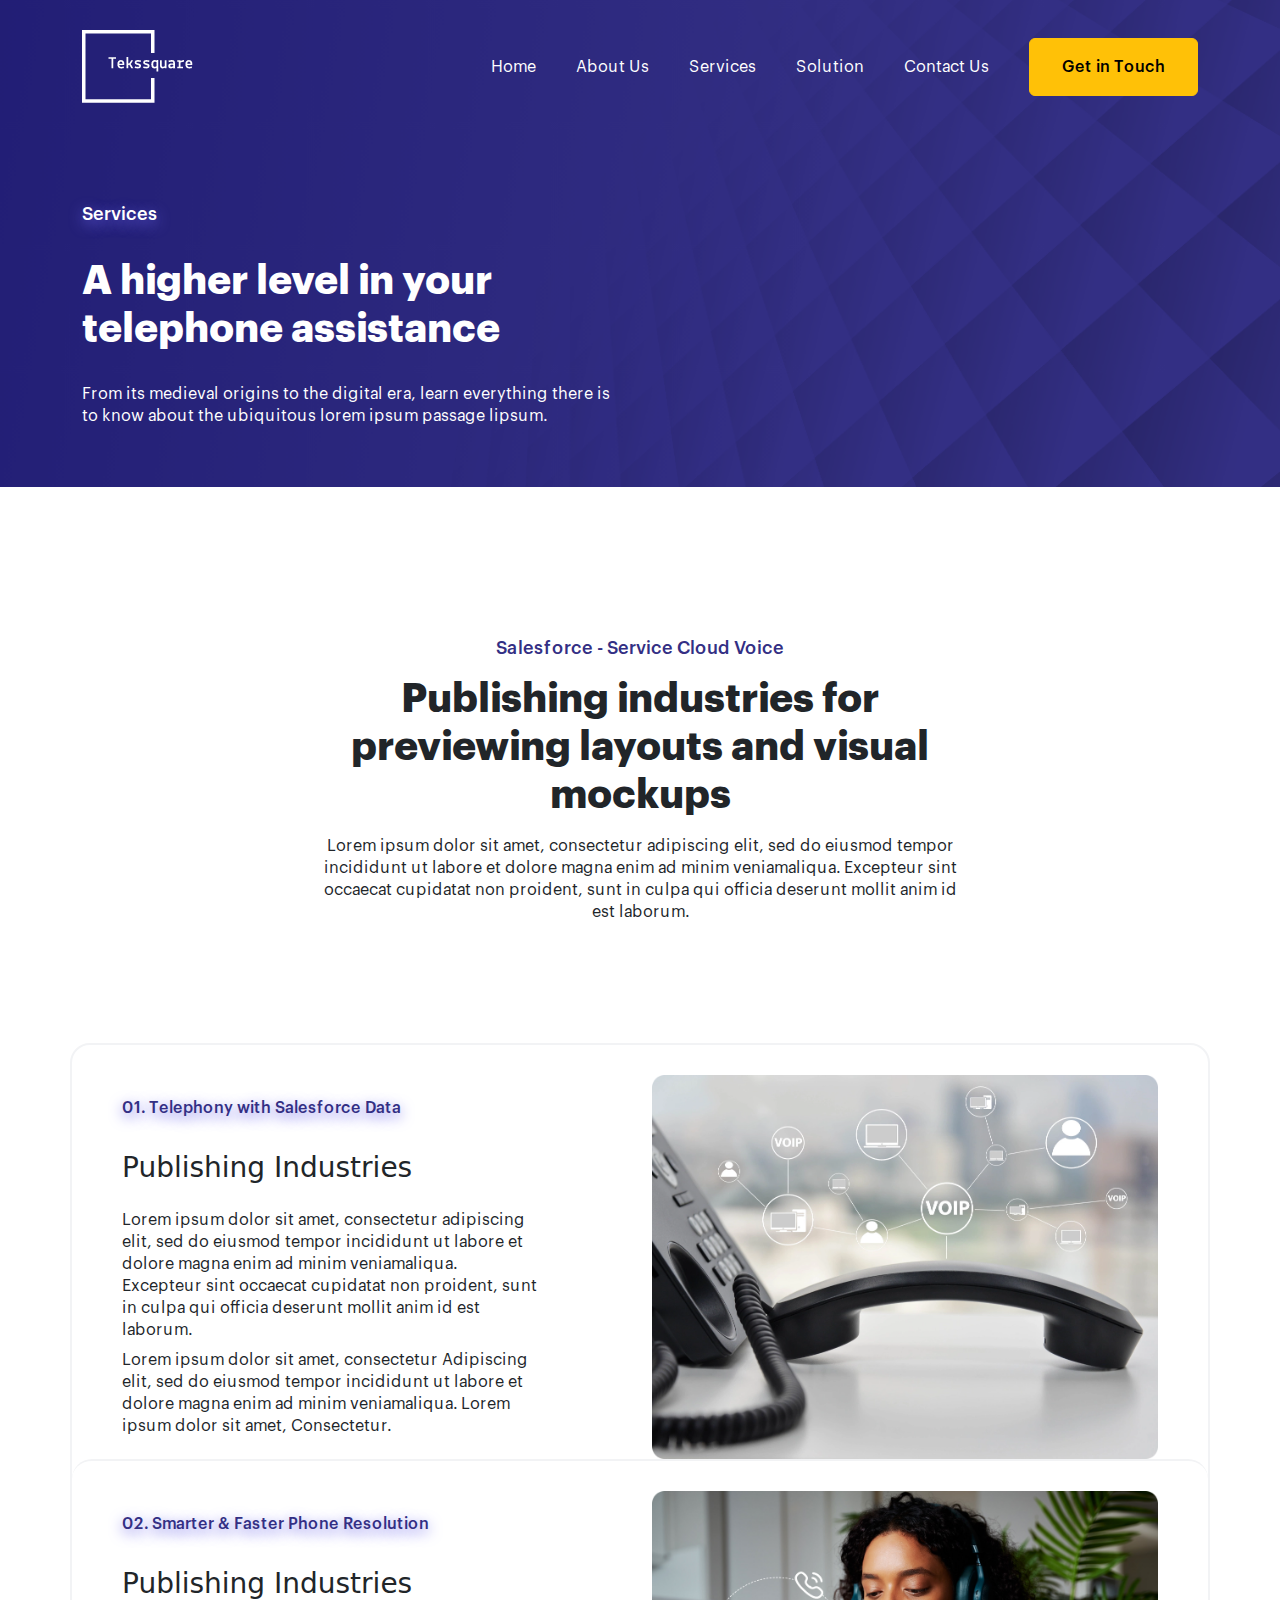
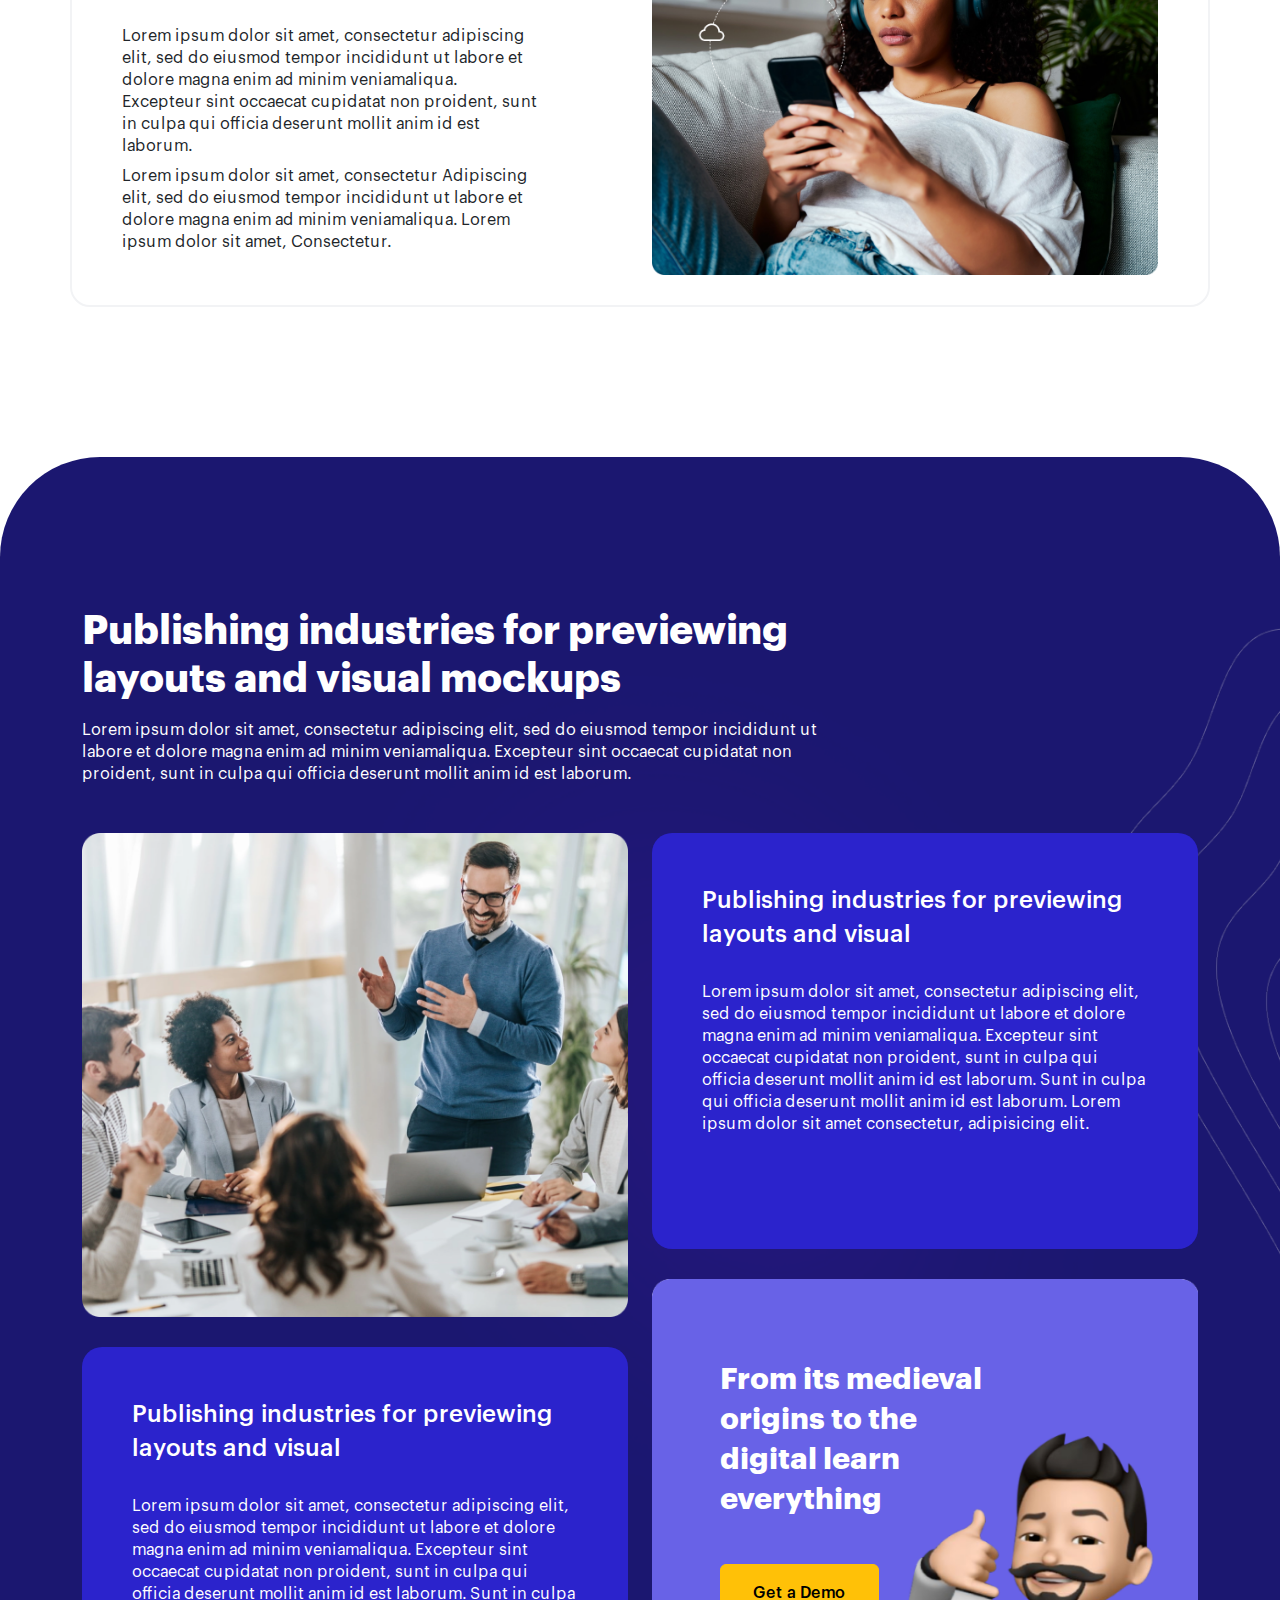
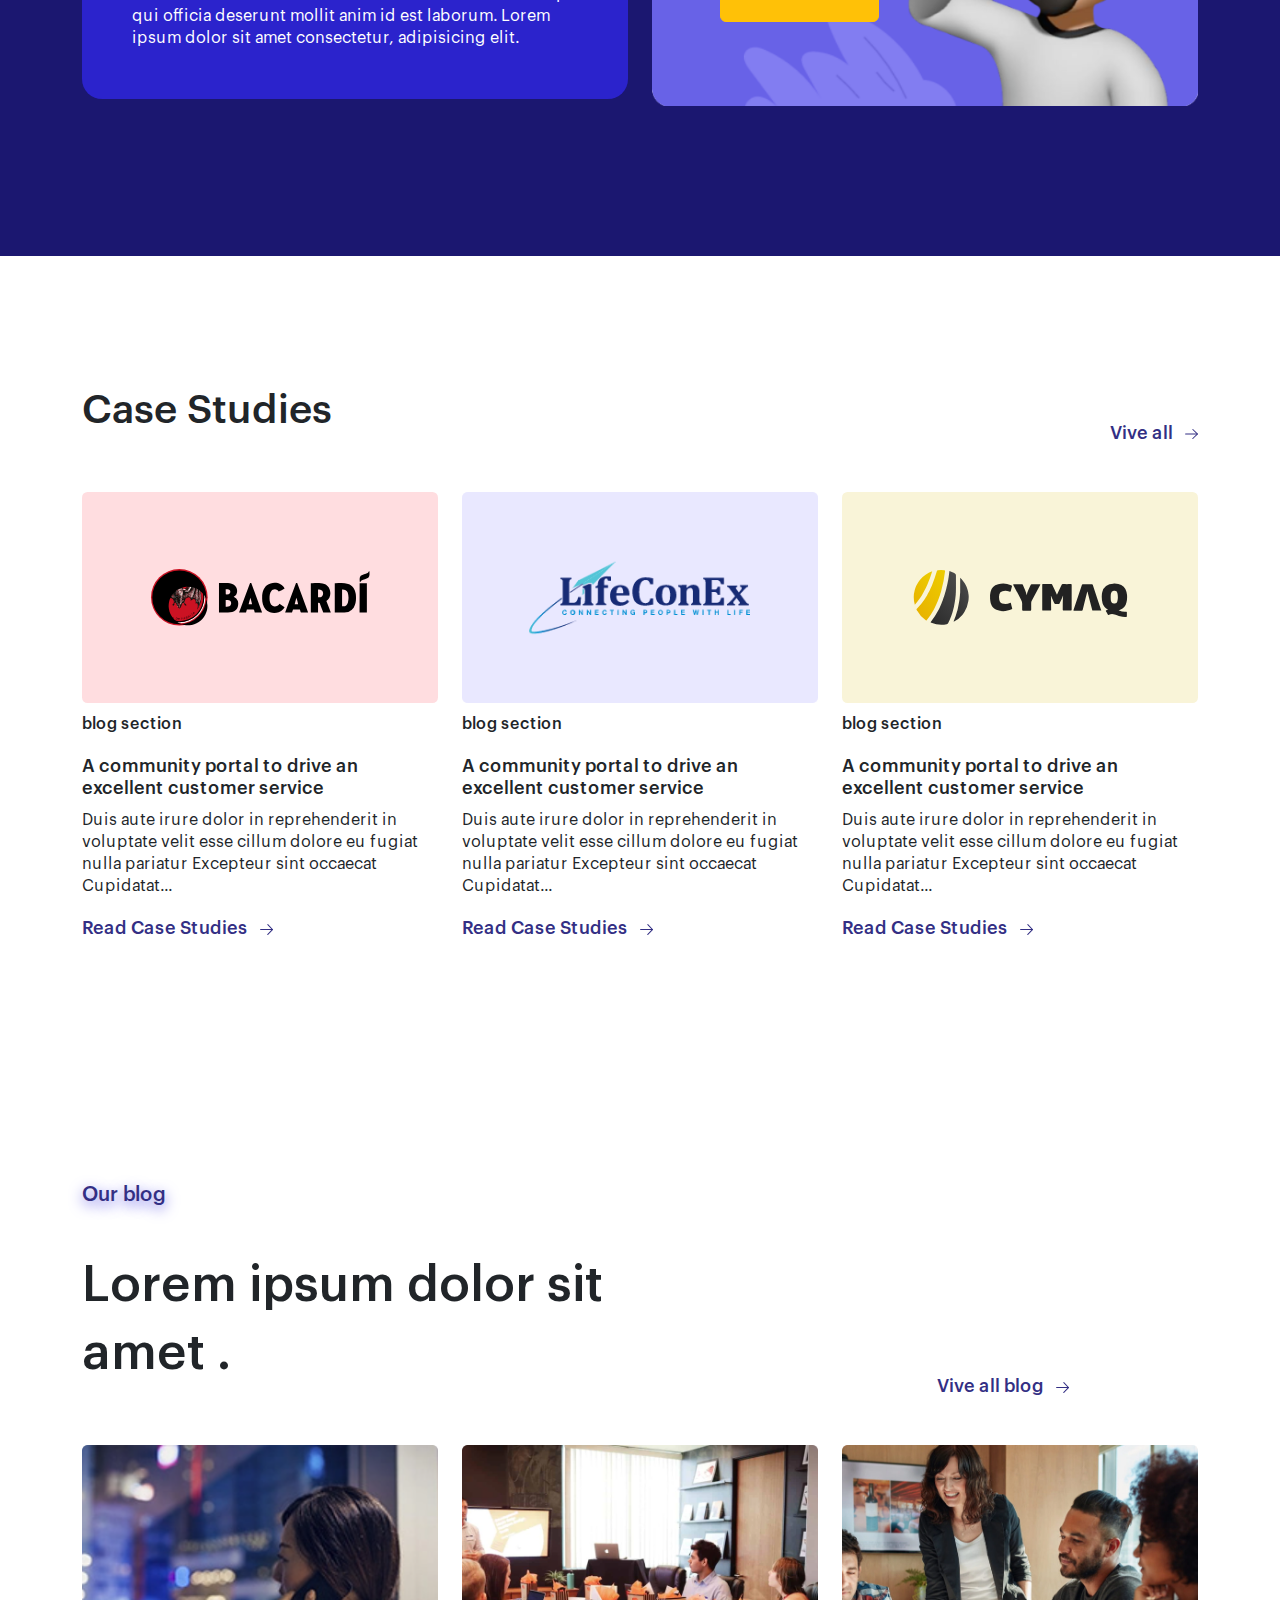
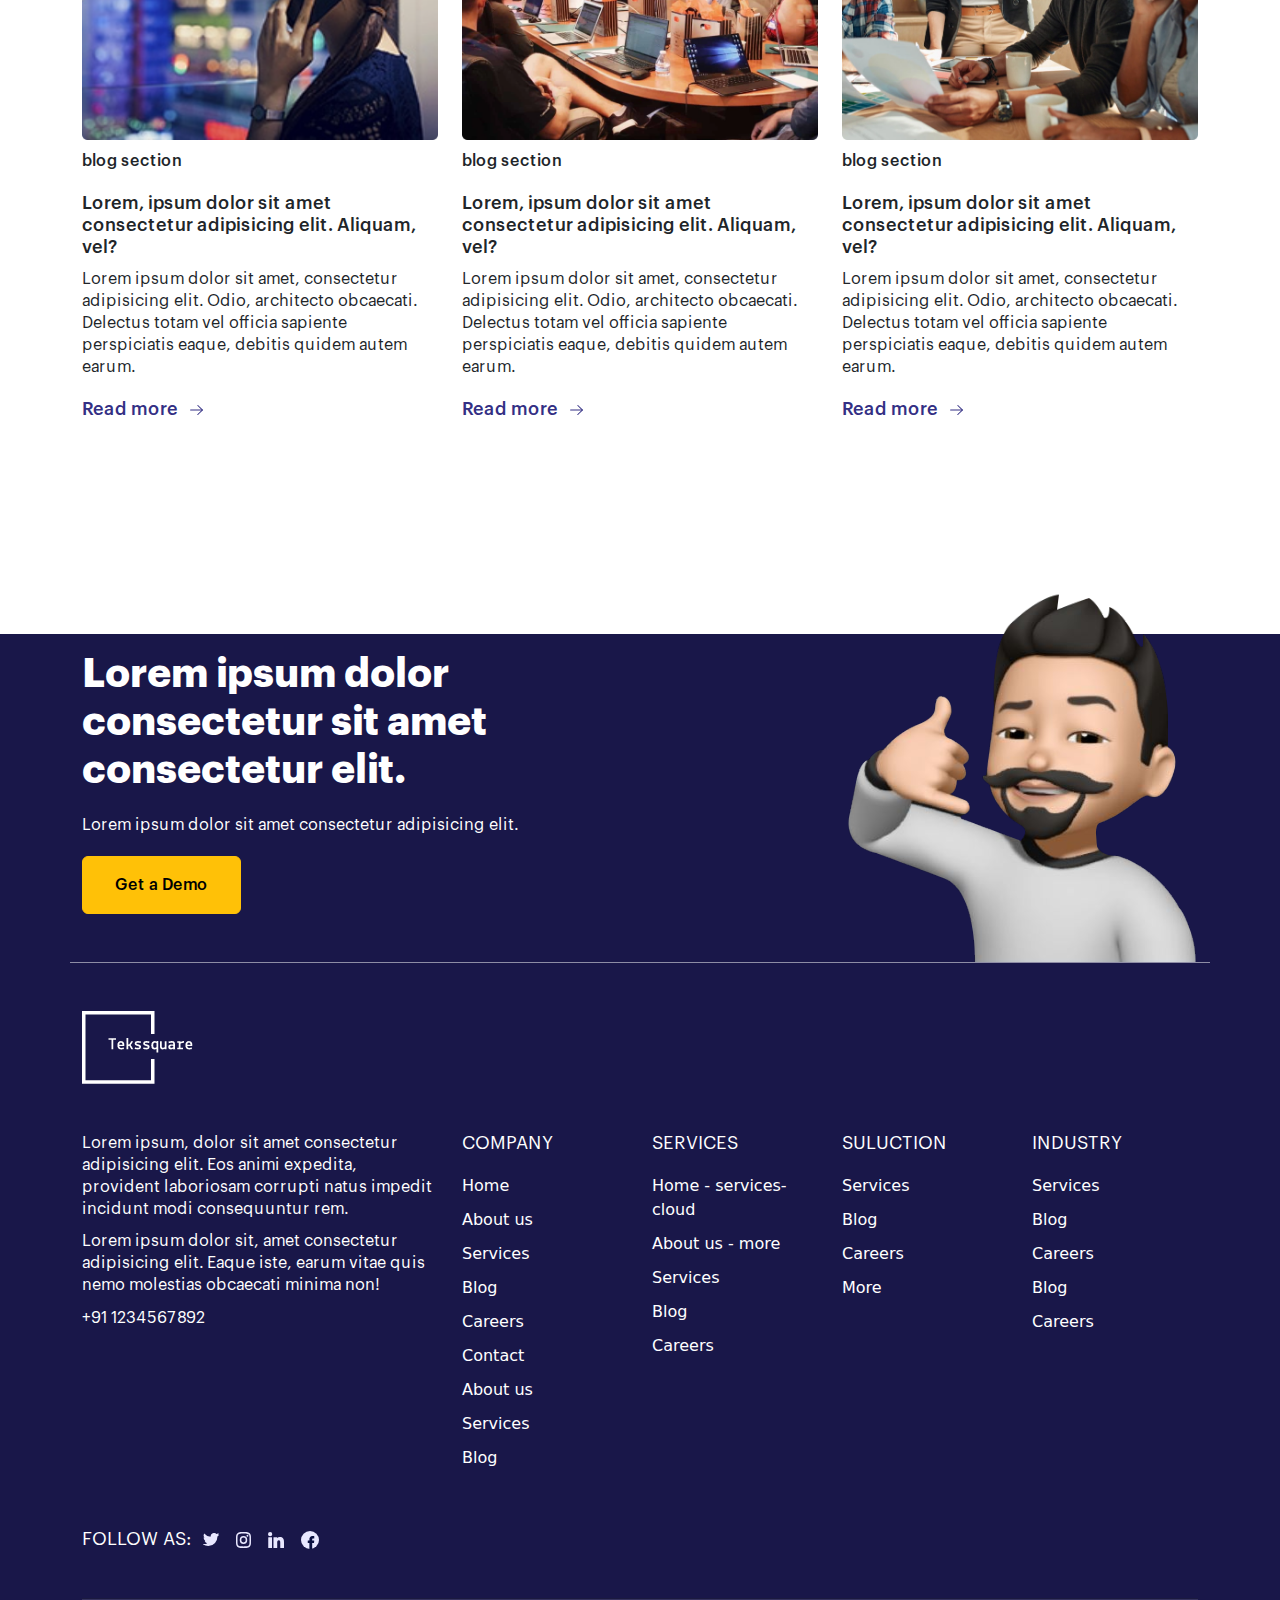
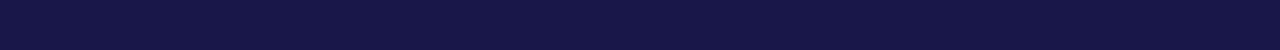
<file: services.html>
<!DOCTYPE html>
<html lang="en">

<head>
    <meta charset="UTF-8">
    <meta name="viewport" content="width=device-width, initial-scale=1.0">
    <title>Document</title>
    <link rel="stylesheet" href="./assets/css/bootstrap.css" />
    <link rel="stylesheet" href="./assets/css/slick.css" />
    <link rel="stylesheet" href="./assets/css/slick-theme.css" />
    <link rel="stylesheet" href="./assets/css/style.css" />
</head>

<body>
    <header class="about-header">
        <div class="container">
            <div class="main-header d-flex align-items-center justify-content-between">
                <a class="logo" href="#!"> <img src="./assets/images/logo.png" alt="logo-image" /></a>
                <ul class="menu-bar">
                    <li><a class="font-16" href="/index.html">Home</a></li>
                    <li><a class="font-16" href="/about.html">About Us</a></li>
                    <li><a class="font-16" href="/services.html">Services</a></li>
                    <li><a class="font-16" href="/solotion.html">Solution</a></li>
                    <li><a class="font-16" href="#!">Contact Us</a></li>
                    <li><button class="btn btn-warning" type="button">Get in Touch</button></li>
                    <img class="close-menu" src="./assets/images/close-menu.png" alt="close-menu">
                </ul>
                <div class="menu-img"><img src="./assets/images/menu.png" alt="menubar"></div>
            </div>
            <div class="row content">
                <div class="col-lg-6">
                    <h2 class="font-18 section-heading font-18">Services</h2>
                    <h3 class="font-40">A higher level in your telephone assistance</h3>
                    <p class="font-16">From its medieval origins to the digital era, learn everything there is to know
                        about the
                        ubiquitous lorem ipsum passage lipsum.</p>
                </div>
            </div>
        </div>
    </header>
    <section class="service-section">
        <div class="container">
            <div class="row justify-content-center">
                <div class="col-lg-7 text-center">
                    <h2 class="font-18">Salesforce - Service Cloud Voice</h2>
                    <h3 class="font-40 mt-3">Publishing industries for previewing layouts and visual mockups</h3>
                    <p class="font-16 mt-3">Lorem ipsum dolor sit amet, consectetur adipiscing elit, sed do eiusmod
                        tempor
                        incididunt
                        ut labore et
                        dolore magna enim ad minim veniamaliqua. Excepteur sint occaecat cupidatat non proident, sunt in
                        culpa qui
                        officia deserunt mollit anim id est laborum.</p>

                </div>
            </div>
            <div class="service-box">
                <div class="row service-border">
                    <div class="box-1 col-lg-12">
                        <div class="row  align-items-center justify-content-between">
                            <div class="col-lg-5">
                                <h2 class="font-16 section-heading">01. Telephony with Salesforce Data</h2>
                                <h3 class="font-36">Publishing Industries</h3>
                                <p class="font-16 mt-4">Lorem ipsum dolor sit amet, consectetur adipiscing elit, sed do
                                    eiusmod tempor
                                    incididunt ut labore et dolore magna enim ad minim veniamaliqua. Excepteur sint
                                    occaecat cupidatat non
                                    proident, sunt in culpa qui officia deserunt mollit anim id est laborum.</p>
                                <p class="font-16 mt-2">Lorem ipsum dolor sit amet, consectetur Adipiscing elit, sed do
                                    eiusmod tempor
                                    incididunt ut labore et dolore magna enim ad minim veniamaliqua. Lorem ipsum dolor
                                    sit amet,
                                    Consectetur.</p>
                            </div>
                            <div class="col-lg-6">
                                <img class="w-100" src="./assets/images/service-image/service-img1.png"
                                    alt="service-img">
                            </div>
                        </div>
                    </div>
                    <div class="col-lg-12 box-2">
                        <div class="row  align-items-center justify-content-between">
                            <div class="col-lg-5">
                                <h2 class="font-16 section-heading">02. Smarter & Faster Phone Resolution</h2>
                                <h3 class="font-36">Publishing Industries</h3>
                                <p class="font-16 mt-4">Lorem ipsum dolor sit amet, consectetur adipiscing elit, sed do
                                    eiusmod tempor
                                    incididunt ut labore et dolore magna enim ad minim veniamaliqua. Excepteur sint
                                    occaecat cupidatat non
                                    proident, sunt in culpa qui officia deserunt mollit anim id est laborum.</p>
                                <p class="font-16 mt-2">Lorem ipsum dolor sit amet, consectetur Adipiscing elit, sed do
                                    eiusmod tempor
                                    incididunt ut labore et dolore magna enim ad minim veniamaliqua. Lorem ipsum dolor
                                    sit amet,
                                    Consectetur.</p>
                            </div>
                            <div class="col-lg-6"> <img class="w-100"
                                    src="./assets/images/service-image/service-img2.png" alt="service-img"></div>
                        </div>
                    </div>
                </div>
            </div>
        </div>
    </section>
    <section class="detail-section">
        <div class="container">
            <div class="row">
                <div class="col-lg-8">
                    <h2 class="font-40">Publishing industries for previewing layouts and visual mockups</h2>
                    <p class="font-16 mt-3">Lorem ipsum dolor sit amet, consectetur adipiscing elit, sed do eiusmod
                        tempor
                        incididunt
                        ut
                        labore et dolore
                        magna enim ad minim veniamaliqua. Excepteur sint occaecat cupidatat non proident, sunt in culpa
                        qui officia
                        deserunt mollit anim id est laborum.</p>
                </div>
            </div>
            <div class="row mt-5">
                <div class="col-lg-6">
                    <div class="row gap">
                        <div class="col-lg-12"><img src="./assets/images/service-image/service-img-3.png"
                                alt="service image" />
                        </div>
                        <div class="col-lg-12">
                            <div class="box">
                                <h2>Publishing industries for previewing layouts and visual</h2>
                                <p class="font-16">Lorem ipsum dolor sit amet, consectetur adipiscing elit, sed do
                                    eiusmod tempor
                                    incididunt ut labore et dolore magna enim ad minim veniamaliqua. Excepteur sint
                                    occaecat cupidatat non
                                    proident, sunt in culpa qui officia deserunt mollit anim id est laborum. Sunt in
                                    culpa qui officia
                                    deserunt mollit anim id est laborum. Lorem ipsum dolor sit amet consectetur,
                                    adipisicing elit.</p>
                            </div>
                        </div>
                    </div>
                </div>
                <div class="col-lg-6">
                    <div class="row gap align-items-end">
                        <div class="col-lg-12">
                            <div class="box  box-1">
                                <h2>Publishing industries for previewing layouts and visual</h2>
                                <p class="font-16">Lorem ipsum dolor sit amet, consectetur adipiscing elit, sed do
                                    eiusmod tempor
                                    incididunt ut labore et dolore magna enim ad minim veniamaliqua. Excepteur sint
                                    occaecat cupidatat non
                                    proident, sunt in culpa qui officia deserunt mollit anim id est laborum. Sunt in
                                    culpa qui officia
                                    deserunt mollit anim id est laborum. Lorem ipsum dolor sit amet consectetur,
                                    adipisicing elit.</p>
                            </div>
                        </div>
                        <div class="col-lg-12 digital-box"> <img src="./assets/images/service-image/service-img-4.png"
                                alt="service image" />
                            <div class="digital">
                                <h4>From its medieval origins to the digital learn everything</h4>
                                <button class="btn btn-warning">Get a Demo</button>
                            </div>
                        </div>
                    </div>
                </div>
            </div>
        </div>
    </section>
    <section class="blog-section">
        <div class="container">
            <div class="storie-content d-flex align-items-end justify-content-between">
                <h3 class="font-40">Case Studies</h3> <a class="learn-more" href="#!">Vive all <img
                        src="./assets/images/arrow-left-2.svg" alt="arrow" /></a>
            </div>
            <div class="row mt-5">
                <div class="col-lg-4 col-md-6">
                    <img class="w-100" src="./assets/images/service-image/case-img1.svg" alt="blog-image1" />
                    <h3 class="font-16">blog section</h3>
                    <h4 class="font-18">A community portal to drive an excellent customer service</h4>
                    <p class="font-16">Duis aute irure dolor in reprehenderit in voluptate velit esse cillum dolore eu
                        fugiat
                        nulla pariatur Excepteur sint occaecat Cupidatat...
                    </p>
                    <a class="learn-more" href="#!">Read Case Studies <img src="./assets/images/arrow-left-2.svg"
                            alt="arrow-left"></a>
                </div>
                <div class="col-lg-4 col-md-6">
                    <img class="w-100" src="./assets/images/service-image/case-img2.png" alt="blog-image1" />
                    <h3 class="font-16">blog section</h3>
                    <h4 class="font-18">A community portal to drive an excellent customer service</h4>
                    <p class="font-16">Duis aute irure dolor in reprehenderit in voluptate velit esse cillum dolore eu
                        fugiat
                        nulla pariatur Excepteur sint occaecat Cupidatat...
                    </p>
                    <a class="learn-more" href="#!">Read Case Studies <img src="./assets/images/arrow-left-2.svg"
                            alt="arrow-left"></a>
                </div>
                <div class="col-lg-4 col-md-6">
                    <img class="w-100" src="./assets/images/service-image/case-img3.svg" alt="blog-image1" />
                    <h3 class="font-16">blog section</h3>
                    <h4 class="font-18">A community portal to drive an excellent customer service</h4>
                    <p class="font-16">Duis aute irure dolor in reprehenderit in voluptate velit esse cillum dolore eu
                        fugiat
                        nulla pariatur Excepteur sint occaecat Cupidatat...
                    </p>
                    <a class="learn-more" href="#!">Read Case Studies <img src="./assets/images/arrow-left-2.svg"
                            alt="arrow-left"></a>
                </div>

            </div>
        </div>
    </section>
    <section class="blog-section">
        <div class="container">
            <h2 class="font-20 section-heading">Our blog</h2>
            <div class="storie-content row align-items-end justify-content-between">
                <h3 class="font-50 col-lg-6">Lorem ipsum dolor sit amet .</h3> <a class="col-lg-3 learn-more"
                    href="#!">Vive all
                    blog <img src="./assets/images/arrow-left-2.svg" alt="arrow" /></a>
            </div>
            <div class="row mt-5">
                <div class="col-lg-4 col-md-6 mb-4">
                    <img class="w-100" src="./assets/images/blog-img-1.png" alt="blog-image1" />
                    <h3 class="font-16">blog section</h3>
                    <h4 class="font-18">Lorem, ipsum dolor sit amet consectetur adipisicing elit. Aliquam, vel?</h4>
                    <p class="font-16">Lorem ipsum dolor sit amet, consectetur adipisicing elit. Odio, architecto
                        obcaecati. Delectus totam vel officia sapiente perspiciatis eaque, debitis quidem autem earum.
                    </p>
                    <a class="learn-more" href="#!">Read more <img src="./assets/images/arrow-left-2.svg"
                            alt="arrow-left"></a>
                </div>
                <div class="col-lg-4 col-md-6 mb-4">
                    <img class="w-100" src="./assets/images/blog-img-2.png" alt="blog-image1" />
                    <h3 class="font-16">blog section</h3>
                    <h4 class="font-18">Lorem, ipsum dolor sit amet consectetur adipisicing elit. Aliquam, vel?</h4>
                    <p class="font-16">Lorem ipsum dolor sit amet, consectetur adipisicing elit. Odio, architecto
                        obcaecati. Delectus totam vel officia sapiente perspiciatis eaque, debitis quidem autem earum.
                    </p>
                    <a class="learn-more" href="#!">Read more <img src="./assets/images/arrow-left-2.svg"
                            alt="arrow-left"></a>
                </div>
                <div class="col-lg-4 col-md-6 mb-4">
                    <img class="w-100" src="./assets/images/blog-img-3.png" alt="blog-image1" />
                    <h3 class="font-16">blog section</h3>
                    <h4 class="font-18">Lorem, ipsum dolor sit amet consectetur adipisicing elit. Aliquam, vel?</h4>
                    <p class="font-16">Lorem ipsum dolor sit amet, consectetur adipisicing elit. Odio, architecto
                        obcaecati. Delectus totam vel officia sapiente perspiciatis eaque, debitis quidem autem earum.
                    </p>
                    <a class="learn-more" href="#!">Read more <img src="./assets/images/arrow-left-2.svg"
                            alt="arrow-left"></a>
                </div>

            </div>
        </div>
    </section>
    <footer class="mt-5">
        <div class="container">
            <div class="content row">
                <div class="col-lg-6 col-lg-6 align-content-end">
                    <h2 class="font-40">Lorem ipsum dolor consectetur sit amet consectetur elit.</h2>
                    <p class="font-16">Lorem ipsum dolor sit amet consectetur adipisicing elit.</p>
                    <button class="mb-5 btn btn-warning">Get a Demo</button>
                </div>
                <div class="col-lg-6 col-md-6 text-end">
                    <img src="./assets/images/men-emoji.png" alt="men-emoji">
                </div>
            </div>
            <div class="mt-5">
                <img src="./assets/images/logo.png" alt="logo">
                <div class="mt-5 foot-box row justify-content-between">
                    <div class="col-lg-4 col-md-12">
                        <p class="font-16">Lorem ipsum, dolor sit amet consectetur adipisicing elit. Eos animi expedita,
                            provident laboriosam corrupti natus impedit incidunt modi consequuntur rem.</p>
                        <p class="font-16">
                            Lorem ipsum dolor sit, amet consectetur adipisicing elit. Eaque iste, earum vitae quis nemo
                            molestias obcaecati minima non!
                        </p>
                        <a class="font-16" href="#!">+91 1234567892</a>
                    </div>
                    <div class="col-lg-2 col-md-2 col-sm-2">
                        <h2 class="font-18">COMPANY</h2>
                        <ul>
                            <li><a href="#!">Home</a></li>
                            <li><a href="#!">About us</a></li>
                            <li><a href="#!">Services</a></li>
                            <li><a href="#!">Blog</a></li>
                            <li><a href="#!">Careers</a></li>
                            <li><a href="#!">Contact</a></li>
                            <li><a href="#!">About us</a></li>
                            <li><a href="#!">Services</a></li>
                            <li><a href="#!">Blog</a></li>
                        </ul>
                    </div>
                    <div class="col-lg-2 col-md-2 col-sm-2">
                        <h2 class="font-18">SERVICES</h2>
                        <ul>
                            <li><a href="#!">Home - services-cloud</a></li>
                            <li><a href="#!">About us - more</a></li>
                            <li><a href="#!">Services</a></li>
                            <li><a href="#!">Blog</a></li>
                            <li><a href="#!">Careers</a></li>
                        </ul>
                    </div>
                    <div class="col-lg-2 col-md-2 col-sm-2">
                        <h2 class="font-18">SULUCTION</h2>
                        <ul>
                            <li><a href="#!">Services</a></li>
                            <li><a href="#!">Blog</a></li>
                            <li><a href="#!">Careers</a></li>
                            <li><a href="#!">More</a></li>
                        </ul>
                    </div>
                    <div class="col-lg-2 col-md-2 col-sm-2">
                        <h2 class="font-18">INDUSTRY</h2>
                        <ul>
                            <li><a href="#!">Services</a></li>
                            <li><a href="#!">Blog</a></li>
                            <li><a href="#!">Careers</a></li>
                            <li><a href="#!">Blog</a></li>
                            <li><a href="#!">Careers</a></li>

                        </ul>
                    </div>
                </div>
            </div>
            <h2 class="follow mt-5 font-18">FOLLOW AS: <img src="./assets/images/foot-logo-1.svg" alt="footer-logo-1">
                <img src="./assets/images/foot-logo-2.svg" alt="footer-logo-2"> <img
                    src="./assets/images/foot-logo-3.svg" alt="footer-logo-3"> <img
                    src="./assets/images/foot-logo-4.svg" alt="footer-logo-4">
            </h2>
            <hr class="mt-5" />
        </div>
    </footer>
    <script src="./assets/js/j-query.js"></script>
    <script src="./assets/js/slick-mail.js"></script>
    <script src="./assets/js/main.js"></script>
</body>

</html>
</file>
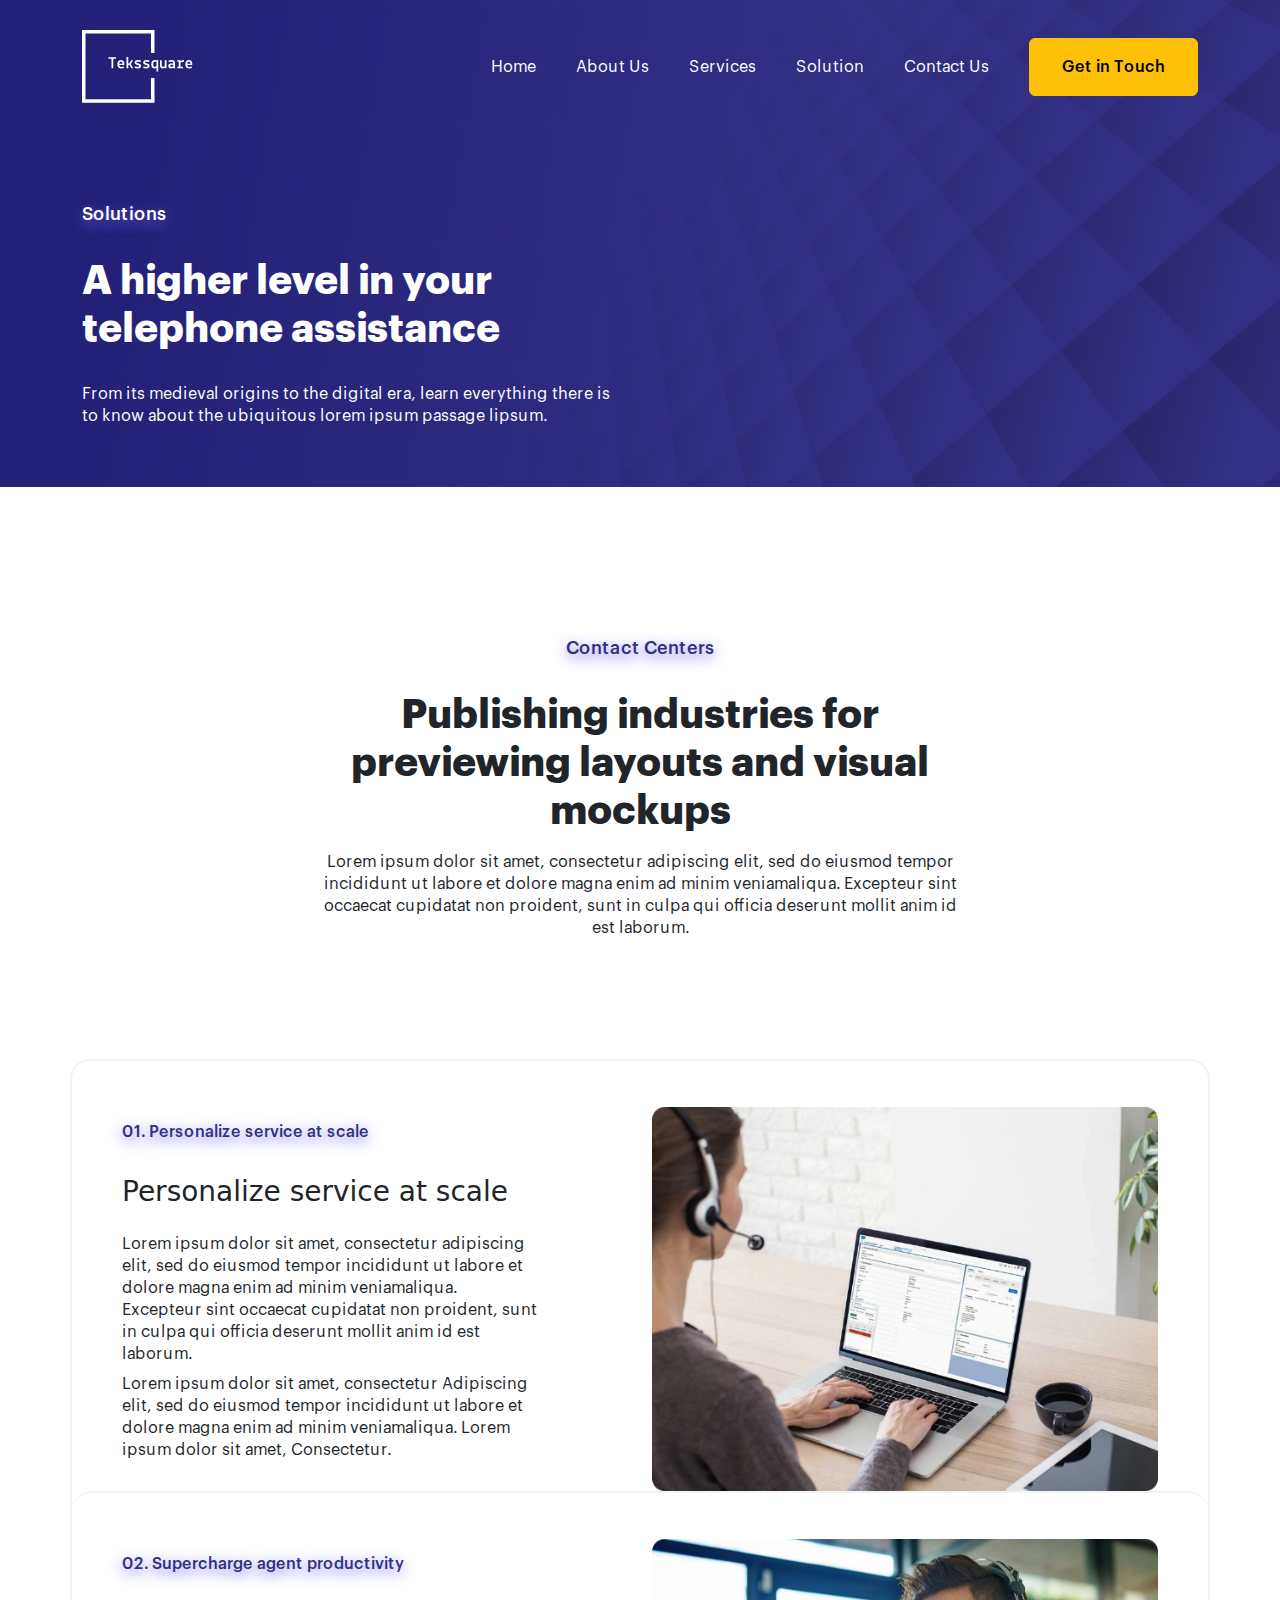
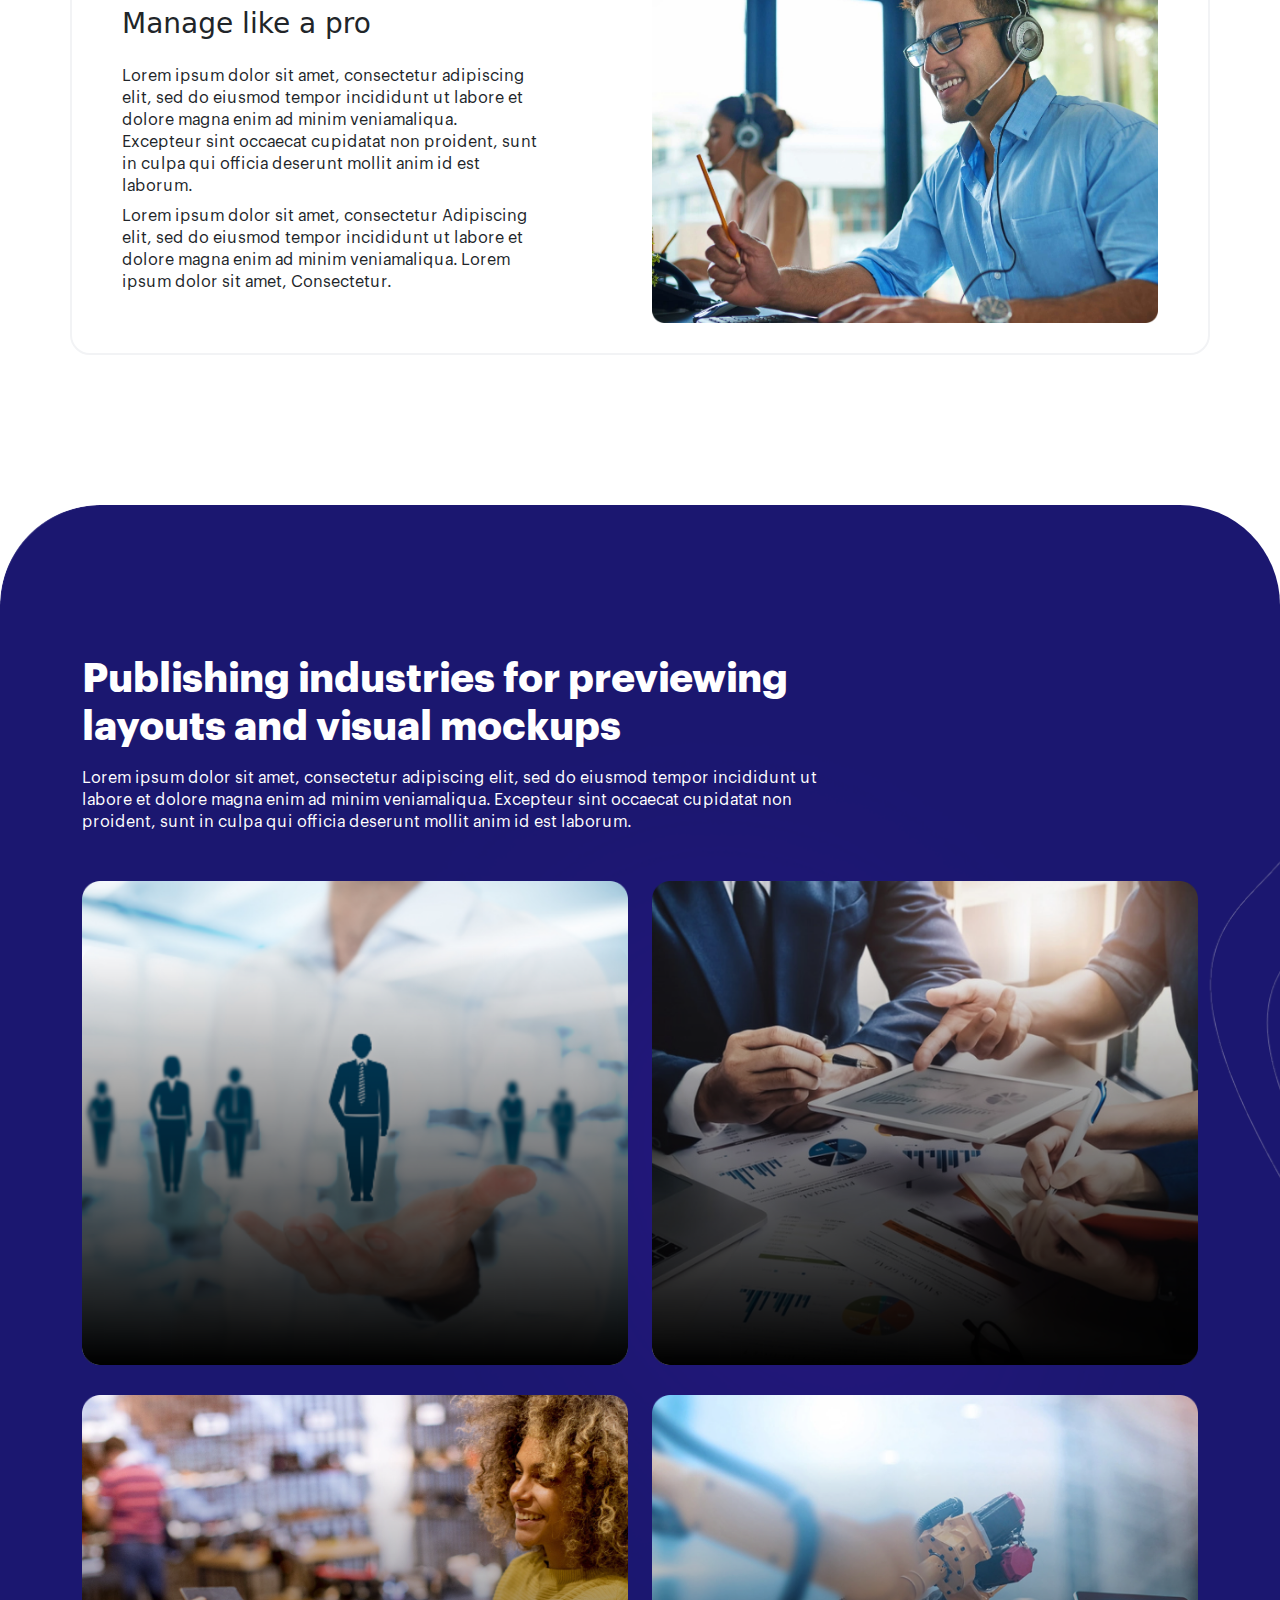
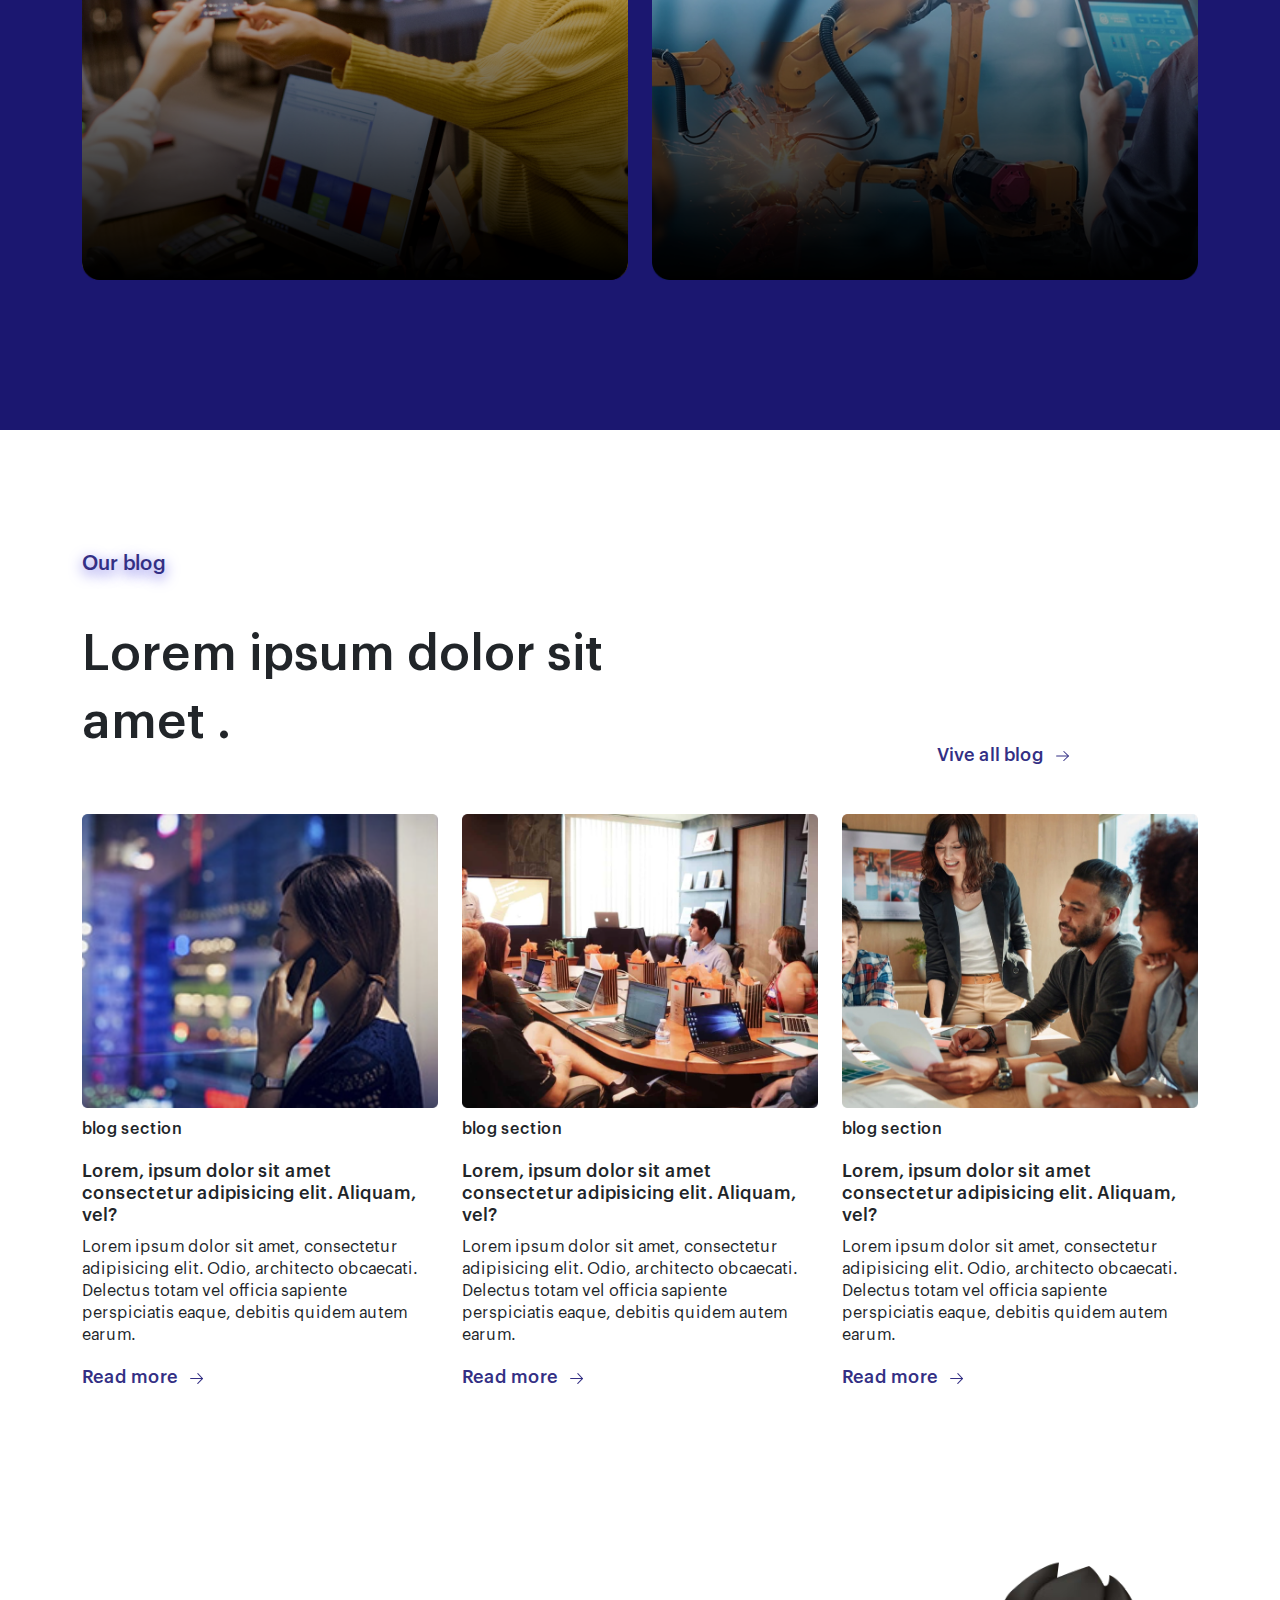
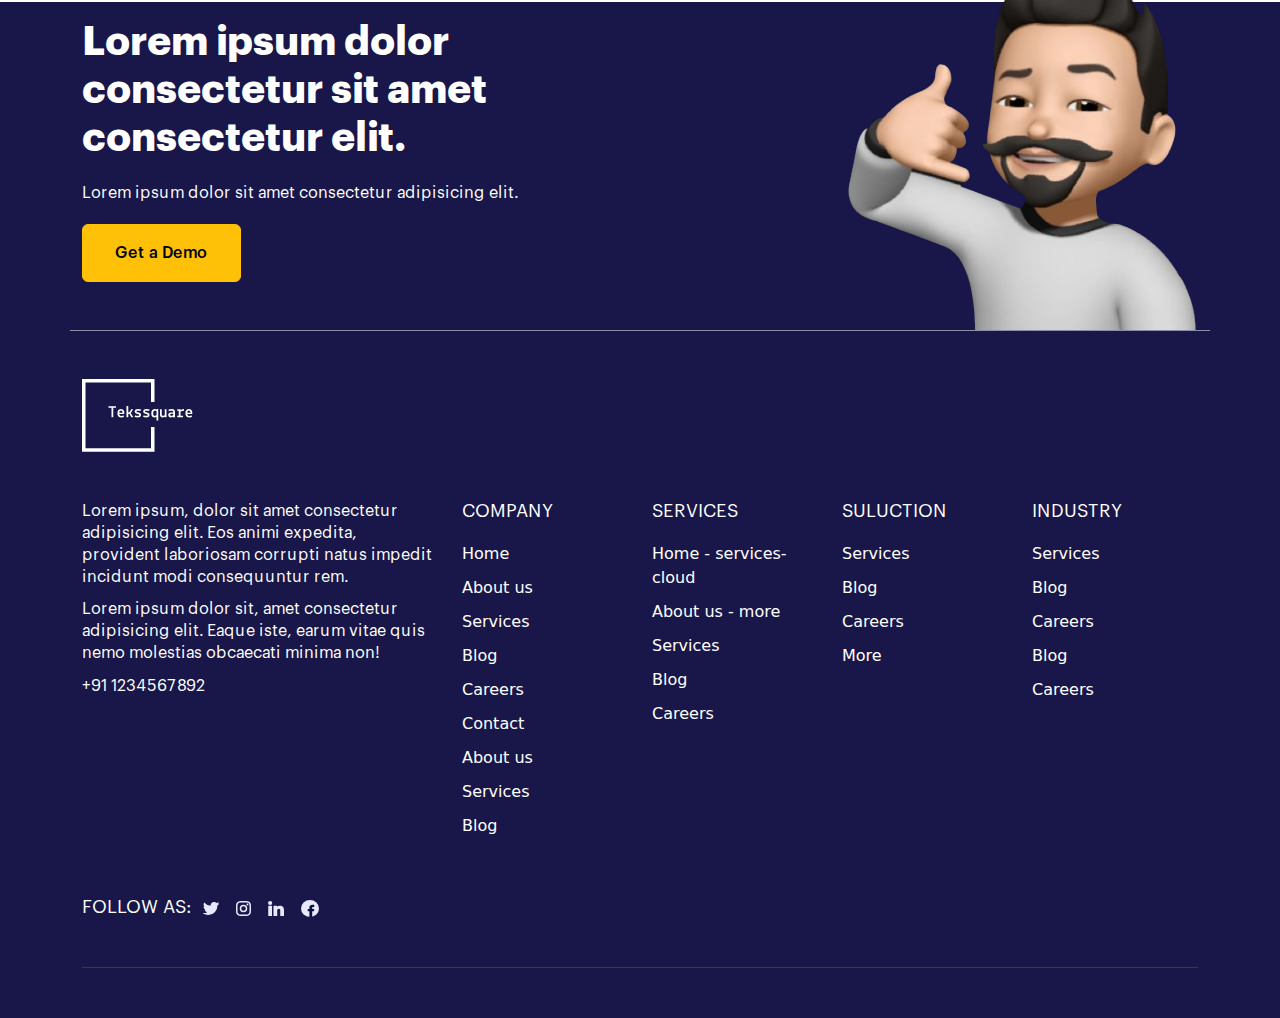
<file: solotion.html>
<!DOCTYPE html>
<html lang="en">

<head>
    <meta charset="UTF-8">
    <meta name="viewport" content="width=device-width, initial-scale=1.0">
    <title>Document</title>
    <link rel="stylesheet" href="./assets/css/bootstrap.css" />
    <link rel="stylesheet" href="./assets/css/slick.css" />
    <link rel="stylesheet" href="./assets/css/slick-theme.css" />
    <link rel="stylesheet" href="./assets/css/style.css" />
</head>

<body>
    <header class="about-header">
        <div class="container">
            <div class="main-header d-flex align-items-center justify-content-between">
                <a class="logo" href="#!"> <img src="./assets/images/logo.png" alt="logo-image" /></a>
                <ul class="menu-bar">
                    <li><a class="font-16" href="/index.html">Home</a></li>
                    <li><a class="font-16" href="/about.html">About Us</a></li>
                    <li><a class="font-16" href="/services.html">Services</a></li>
                    <li><a class="font-16" href="/solotion.html">Solution</a></li>
                    <li><a class="font-16" href="#!">Contact Us</a></li>
                    <li><button class="btn btn-warning" type="button">Get in Touch</button></li>
                    <img class="close-menu" src="./assets/images/close-menu.png" alt="close-menu">
                </ul>
                <div class="menu-img"><img src="./assets/images/menu.png" alt="menubar"></div>
            </div>
            <div class="row content">
                <div class="col-lg-6">
                    <h2 class="font-18 section-heading font-18">Solutions</h2>
                    <h3 class="font-40">A higher level in your telephone assistance</h3>
                    <p class="font-16">From its medieval origins to the digital era, learn everything there is to know
                        about the
                        ubiquitous lorem ipsum passage lipsum.</p>
                </div>
            </div>
        </div>
    </header>
    <section class="service-section">
        <div class="container">
            <div class="row justify-content-center">
                <div class="col-lg-7 text-center">
                    <h2 class="font-18 section-heading">Contact Centers</h2>
                    <h3 class="font-40 mt-3">Publishing industries for previewing layouts and visual mockups</h3>
                    <p class="font-16 mt-3">Lorem ipsum dolor sit amet, consectetur adipiscing elit, sed do eiusmod
                        tempor
                        incididunt
                        ut labore et
                        dolore magna enim ad minim veniamaliqua. Excepteur sint occaecat cupidatat non proident, sunt in
                        culpa qui
                        officia deserunt mollit anim id est laborum.</p>

                </div>
            </div>
            <div class="service-box">
                <div class="row service-border">
                    <div class="box-1 col-lg-12">
                        <div class="row  align-items-center justify-content-between">
                            <div class="col-lg-5">
                                <h2 class="font-16 section-heading">01. Personalize service at scale</h2>
                                <h3 class="font-36">Personalize service at scale</h3>
                                <p class="font-16 mt-4">Lorem ipsum dolor sit amet, consectetur adipiscing elit, sed do
                                    eiusmod tempor
                                    incididunt ut labore et dolore magna enim ad minim veniamaliqua. Excepteur sint
                                    occaecat cupidatat non
                                    proident, sunt in culpa qui officia deserunt mollit anim id est laborum.</p>
                                <p class="font-16 mt-2">Lorem ipsum dolor sit amet, consectetur Adipiscing elit, sed do
                                    eiusmod tempor
                                    incididunt ut labore et dolore magna enim ad minim veniamaliqua. Lorem ipsum dolor
                                    sit amet,
                                    Consectetur.</p>
                            </div>
                            <div class="col-lg-6 mt-3">
                                <img class="w-100" src="./assets/images/solotions-images/solotion-img1.png"
                                    alt="service-img">
                            </div>
                        </div>
                    </div>
                    <div class="col-lg-12 box-2">
                        <div class="row  align-items-center justify-content-between">
                            <div class="col-lg-5">
                                <h2 class="font-16 section-heading">02. Supercharge agent productivity</h2>
                                <h3 class="font-36">Manage like a pro</h3>
                                <p class="font-16 mt-4">Lorem ipsum dolor sit amet, consectetur adipiscing elit, sed do
                                    eiusmod tempor
                                    incididunt ut labore et dolore magna enim ad minim veniamaliqua. Excepteur sint
                                    occaecat cupidatat non
                                    proident, sunt in culpa qui officia deserunt mollit anim id est laborum.</p>
                                <p class="font-16 mt-2">Lorem ipsum dolor sit amet, consectetur Adipiscing elit, sed do
                                    eiusmod tempor
                                    incididunt ut labore et dolore magna enim ad minim veniamaliqua. Lorem ipsum dolor
                                    sit amet,
                                    Consectetur.</p>
                            </div>
                            <div class="col-lg-6 mt-3"> <img class="w-100"
                                    src="./assets/images/solotions-images/solotion-img2.png" alt="service-img">
                            </div>
                        </div>
                    </div>
                </div>
            </div>
        </div>
    </section>
    <section class="detail-section">
        <div class="container">
            <div class="row">
                <div class="col-lg-8">
                    <h2 class="font-40">Publishing industries for previewing layouts and visual mockups</h2>
                    <p class="font-16 mt-3">Lorem ipsum dolor sit amet, consectetur adipiscing elit, sed do eiusmod
                        tempor
                        incididunt
                        ut
                        labore et dolore
                        magna enim ad minim veniamaliqua. Excepteur sint occaecat cupidatat non proident, sunt in culpa
                        qui officia
                        deserunt mollit anim id est laborum.</p>
                </div>
            </div>
            <div class="row mt-5 gap">
                <div class="col-lg-6"><img src="./assets/images/solotions-images/solotion-img3.png" alt="image" /></div>
                <div class="col-lg-6"><img src="./assets/images/solotions-images/solotion-img4.png" alt="image" /></div>
                <div class="col-lg-6"><img src="./assets/images/solotions-images/solotion-img5.png" alt="image" /></div>
                <div class="col-lg-6"><img src="./assets/images/solotions-images/solotion-img6.png" alt="image" /></div>
            </div>
        </div>
    </section>
    <section class="blog-section">
        <div class="container">
            <h2 class="font-20 section-heading">Our blog</h2>
            <div class="storie-content row align-items-end justify-content-between">
                <h3 class="font-50 col-lg-6">Lorem ipsum dolor sit amet .</h3> <a class="col-lg-3 learn-more"
                    href="#!">Vive all
                    blog <img src="./assets/images/arrow-left-2.svg" alt="arrow" /></a>
            </div>
            <div class="row mt-5">
                <div class="col-lg-4 col-md-6 mb-4">
                    <img class="w-100" src="./assets/images/blog-img-1.png" alt="blog-image1" />
                    <h3 class="font-16">blog section</h3>
                    <h4 class="font-18">Lorem, ipsum dolor sit amet consectetur adipisicing elit. Aliquam, vel?</h4>
                    <p class="font-16">Lorem ipsum dolor sit amet, consectetur adipisicing elit. Odio, architecto
                        obcaecati. Delectus totam vel officia sapiente perspiciatis eaque, debitis quidem autem earum.
                    </p>
                    <a class="learn-more" href="#!">Read more <img src="./assets/images/arrow-left-2.svg"
                            alt="arrow-left"></a>
                </div>
                <div class="col-lg-4 col-md-6 mb-4">
                    <img class="w-100" src="./assets/images/blog-img-2.png" alt="blog-image1" />
                    <h3 class="font-16">blog section</h3>
                    <h4 class="font-18">Lorem, ipsum dolor sit amet consectetur adipisicing elit. Aliquam, vel?</h4>
                    <p class="font-16">Lorem ipsum dolor sit amet, consectetur adipisicing elit. Odio, architecto
                        obcaecati. Delectus totam vel officia sapiente perspiciatis eaque, debitis quidem autem earum.
                    </p>
                    <a class="learn-more" href="#!">Read more <img src="./assets/images/arrow-left-2.svg"
                            alt="arrow-left"></a>
                </div>
                <div class="col-lg-4 col-md-6 mb-4">
                    <img class="w-100" src="./assets/images/blog-img-3.png" alt="blog-image1" />
                    <h3 class="font-16">blog section</h3>
                    <h4 class="font-18">Lorem, ipsum dolor sit amet consectetur adipisicing elit. Aliquam, vel?</h4>
                    <p class="font-16">Lorem ipsum dolor sit amet, consectetur adipisicing elit. Odio, architecto
                        obcaecati. Delectus totam vel officia sapiente perspiciatis eaque, debitis quidem autem earum.
                    </p>
                    <a class="learn-more" href="#!">Read more <img src="./assets/images/arrow-left-2.svg"
                            alt="arrow-left"></a>
                </div>

            </div>
        </div>
    </section>
    <footer class="mt-5">
        <div class="container">
            <div class="content row">
                <div class="col-lg-6 col-lg-6 align-content-end">
                    <h2 class="font-40">Lorem ipsum dolor consectetur sit amet consectetur elit.</h2>
                    <p class="font-16">Lorem ipsum dolor sit amet consectetur adipisicing elit.</p>
                    <button class="mb-5 btn btn-warning">Get a Demo</button>
                </div>
                <div class="col-lg-6 col-md-6 text-end">
                    <img src="./assets/images/men-emoji.png" alt="men-emoji">
                </div>
            </div>
            <div class="mt-5">
                <img src="./assets/images/logo.png" alt="logo">
                <div class="mt-5 foot-box row justify-content-between">
                    <div class="col-lg-4 col-md-12">
                        <p class="font-16">Lorem ipsum, dolor sit amet consectetur adipisicing elit. Eos animi expedita,
                            provident laboriosam corrupti natus impedit incidunt modi consequuntur rem.</p>
                        <p class="font-16">
                            Lorem ipsum dolor sit, amet consectetur adipisicing elit. Eaque iste, earum vitae quis nemo
                            molestias obcaecati minima non!
                        </p>
                        <a class="font-16" href="#!">+91 1234567892</a>
                    </div>
                    <div class="col-lg-2 col-md-2 col-sm-2">
                        <h2 class="font-18">COMPANY</h2>
                        <ul>
                            <li><a href="#!">Home</a></li>
                            <li><a href="#!">About us</a></li>
                            <li><a href="#!">Services</a></li>
                            <li><a href="#!">Blog</a></li>
                            <li><a href="#!">Careers</a></li>
                            <li><a href="#!">Contact</a></li>
                            <li><a href="#!">About us</a></li>
                            <li><a href="#!">Services</a></li>
                            <li><a href="#!">Blog</a></li>
                        </ul>
                    </div>
                    <div class="col-lg-2 col-md-2 col-sm-2">
                        <h2 class="font-18">SERVICES</h2>
                        <ul>
                            <li><a href="#!">Home - services-cloud</a></li>
                            <li><a href="#!">About us - more</a></li>
                            <li><a href="#!">Services</a></li>
                            <li><a href="#!">Blog</a></li>
                            <li><a href="#!">Careers</a></li>
                        </ul>
                    </div>
                    <div class="col-lg-2 col-md-2 col-sm-2">
                        <h2 class="font-18">SULUCTION</h2>
                        <ul>
                            <li><a href="#!">Services</a></li>
                            <li><a href="#!">Blog</a></li>
                            <li><a href="#!">Careers</a></li>
                            <li><a href="#!">More</a></li>
                        </ul>
                    </div>
                    <div class="col-lg-2 col-md-2 col-sm-2">
                        <h2 class="font-18">INDUSTRY</h2>
                        <ul>
                            <li><a href="#!">Services</a></li>
                            <li><a href="#!">Blog</a></li>
                            <li><a href="#!">Careers</a></li>
                            <li><a href="#!">Blog</a></li>
                            <li><a href="#!">Careers</a></li>

                        </ul>
                    </div>
                </div>
            </div>
            <h2 class="follow mt-5 font-18">FOLLOW AS: <img src="./assets/images/foot-logo-1.svg" alt="footer-logo-1">
                <img src="./assets/images/foot-logo-2.svg" alt="footer-logo-2"> <img
                    src="./assets/images/foot-logo-3.svg" alt="footer-logo-3"> <img
                    src="./assets/images/foot-logo-4.svg" alt="footer-logo-4">
            </h2>
            <hr class="mt-5" />
        </div>
    </footer>
    <script src="./assets/js/j-query.js"></script>
    <script src="./assets/js/slick-mail.js"></script>
    <script src="./assets/js/main.js"></script>
</body>

</html>
</file>
<file: assets/css/style.css>
@font-face {
  font-family: "GraphikLCG-Light";
  src: url("../fonts/GraphikLCG-Light.ttf");
  src: url("../fonts/GraphikLCG-Light.woff");
  src: url("../fonts/GraphikLCG-Light.woff2");
  font-weight: 300;
  font-style: normal;
}
@font-face {
  font-family: "GraphikLCG-Regular";
  src: url("../fonts/GraphikLCG-Regular.ttf");
  src: url("../fonts/GraphikLCG-Regular.woff");
  src: url("../fonts/GraphikLCG-Regular.woff2");
  font-weight: 400;
  font-style: normal;
}
@font-face {
  font-family: "GraphikLCG-Medium";
  src: url("../fonts/GraphikLCG-Medium.ttf");
  src: url("../fonts/GraphikLCG-Medium.woff");
  src: url("../fonts/GraphikLCG-Medium.woff2");
  font-weight: 500;
  font-style: normal;
}
@font-face {
  font-family: "GraphikLCG-Bold";
  src: url("../fonts/GraphikLCG-Bold.ttf");
  src: url("../fonts/GraphikLCG-Bold.woff");
  src: url("../fonts/GraphikLCG-Bold.woff2");
  font-weight: 600;
  font-style: normal;
}
html,
body,
h1,
h2,
h3,
h4,
h5,
h6,
p,
ul,
ol {
  margin: 0;
  padding: 0;
}

* {
  box-sizing: border-box;
}

body {
  overflow-x: hidden;
}

li {
  list-style: none;
}

a {
  text-decoration: none;
  color: inherit;
}

.btn {
  padding: 17px 32px;
  box-shadow: none;
  font-family: "GraphikLCG-Medium";
  color: #000000;
  font-size: 16px;
  line-height: 22px;
}
.btn:focus-within {
  outline: none;
}

.learn-more {
  font-family: "GraphikLCG-Medium";
  font-size: 18px;
  line-height: 22px;
  color: #332f84;
}
.learn-more img {
  margin-left: 8px;
}

.section-heading {
  font-family: "GraphikLCG-Medium" !important;
  color: #332f84;
  text-shadow: 0 4px 14px #6963e4;
  margin-bottom: 32px;
}

.font-16 {
  font-size: 16px;
  line-height: 22px;
  font-family: "GraphikLCG-Regular";
}

.font-18 {
  font-size: 18px;
  line-height: 22px;
  font-family: "GraphikLCG-Regular";
}

.font-20 {
  font-size: 20px;
  line-height: 28px;
  font-family: "GraphikLCG-Light";
}

.font-40 {
  font-size: 40px;
  line-height: 48px;
  font-family: "GraphikLCG-Bold";
}

.font-50 {
  font-size: 50px;
  line-height: 68px;
  font-family: "GraphikLCG-Bold";
}

.main-header .menu-bar {
  display: flex;
  align-items: center;
  -moz-column-gap: 40px;
       column-gap: 40px;
}
.main-header .menu-bar a {
  color: #ffffff;
}
.main-header .menu-bar .close-menu {
  display: none;
}
.main-header .menu-img {
  display: none;
}
.main-header .menu-img img {
  width: 2rem;
}

.home-header {
  background: linear-gradient(to right, #18146d, #332f84);
  padding: 30px 0 42px;
}
.home-header .hero-section {
  padding: 110px 0 40px;
}
.home-header .hero-section .hero-content h2 {
  color: #ffffff;
}
.home-header .hero-section .hero-content h2 span {
  position: relative;
}
.home-header .hero-section .hero-content h2 span::after {
  content: "";
  background-image: url(../images/crown-img.png);
  position: absolute;
  display: inline-block;
  background-size: cover;
  background-repeat: no-repeat;
  width: 3rem;
  height: 2rem;
  top: -20px;
  right: -15px;
}
.home-header .hero-section .hero-content ul {
  display: flex;
  align-items: center;
  -moz-column-gap: 18px;
       column-gap: 18px;
  padding-block: 30px;
}
.home-header .hero-section .hero-content ul li {
  list-style-type: disc;
  padding-right: 10px;
}
.home-header .hero-section .hero-content ul li::marker {
  color: #ffffff;
}
.home-header .hero-section .hero-content ul li:first-child {
  list-style-type: none;
}
.home-header .hero-section .hero-content p {
  color: #ffffff;
  margin-bottom: 30px;
}
.home-header .hero-section .hero-content .btn {
  margin-bottom: 110px;
}
.home-header .hero-section .hero-content .logo-slider .slick-slider {
  -moz-column-gap: 40px;
       column-gap: 40px;
}
.home-header .hero-section .hero-content .logo-slider .slick-slider img {
  width: 100px !important;
}
.home-header .hero-section .hero-image img {
  width: 100%;
}

.about-company-section {
  padding: 120px 0 170px;
}
.about-company-section h3 {
  margin-bottom: 30px;
}
.about-company-section .m-20 {
  margin-block: 20px 30px;
}

.about-img-box {
  position: relative;
}
.about-img-box img:not(:first-child) {
  position: absolute;
}
.about-img-box img:nth-child(2) {
  top: 8%;
  left: 45%;
  transform: translate(-45%, -8%);
  animation: pulse 1.6s infinite;
}
.about-img-box img:nth-child(3) {
  top: 18%;
  right: -2%;
  transform: translate(-2%, -18%);
  animation: pulse 1.4s infinite;
}
.about-img-box img:nth-child(4) {
  top: 44%;
  left: 15%;
  transform: translate(-15%, -44%);
  animation: pulse 1.2s infinite;
}
.about-img-box img:nth-child(5) {
  top: 50%;
  left: 50%;
  transform: translate(-50%, -50%) scale(0);
  animation: pulse 1s infinite;
}
.about-img-box img:nth-child(6) {
  bottom: 6%;
  right: -8%;
  transform: translate(-6%, -8%);
  animation: pulse 1.8s infinite;
}
.about-img-box img:nth-child(7) {
  bottom: -11%;
  left: 24%;
  transform: translate(-24%, -11%);
  animation: pulse 2s infinite;
}
.about-img-box img:nth-child(8) {
  bottom: -13%;
  right: 32%;
  transform: translate(-32%, -13%);
  animation: pulse 2.2s infinite;
}

@keyframes pulse {
  0% {
    transform: translate(-50%, -50%) scale(0.8);
  }
  50% {
    transform: translate(-50%, -50%) scale(1);
  }
  100% {
    transform: translate(-50%, -50%) scale(0.8);
  }
}
.servicess-section {
  background-color: #f2f3f5;
  padding-block: 100px 150px;
}
.servicess-section h3 {
  margin-bottom: 74px;
}
.servicess-section h3 span {
  position: relative;
}
.servicess-section h3 span::after {
  content: "";
  position: absolute;
  background-image: url(../images/slice-1.svg);
  width: 165px;
  height: 100%;
  background-repeat: no-repeat;
  background-size: contain;
  left: 67px;
  bottom: -43px;
}
.servicess-section .card-gap {
  row-gap: 30px;
}
.servicess-section .card-gap .card-box {
  background-color: #ffffff;
  border-radius: 20px;
  width: 100%;
}
.servicess-section .card-gap .card-box .content {
  padding: 50px;
}
.servicess-section .card-gap .card-box .content h2 {
  font-family: "GraphikLCG-Medium";
}
.servicess-section .card-gap .card-box .content p {
  padding-block: 20px;
}
.servicess-section .card-gap .card-box .card-imd {
  width: 100%;
}

.storie-section {
  padding-block: 120px 150px;
}
.storie-section .storie-content {
  margin-bottom: 75px;
}
.storie-section .blue-img {
  width: 100%;
}
.storie-section .content {
  margin-top: 30px;
  padding: 50px;
  padding-bottom: 78px;
  border: 2px solid #f2f3f5;
  border-radius: 10px;
}
.storie-section .content p {
  font-family: "GraphikLCG-Medium";
  color: #332f84;
}
.storie-section .content h2 {
  font-family: "GraphikLCG-Medium";
  margin-top: 20px;
  color: #332f84;
}
.storie-section .content h3 {
  color: #332f84;
}
.storie-section .content .slick-prev,
.storie-section .content .slick-next {
  top: auto;
  bottom: -54px;
}
.storie-section .content .slick-prev::before,
.storie-section .content .slick-next::before {
  color: #18146d;
}
.storie-section .content .slick-next {
  right: inherit;
  left: 120px;
  z-index: 1;
}
.storie-section .content .slick-prev {
  left: -6px;
}
.storie-section .content .slick-dots {
  text-align: start;
  bottom: -50px;
  left: 30px;
}
.storie-section .content .slick-dots li button:before {
  color: transparent;
  background-color: #332f84;
  border-radius: 50%;
  width: 8px;
  height: 8px;
}

.client-section {
  padding-block: 120px;
  background-color: #f2f3f5;
}
.client-section img {
  filter: grayscale(1);
}

.blog-section {
  padding-block: 120px;
}
.blog-section h3,
.blog-section h4 {
  font-family: "GraphikLCG-Medium";
  padding-block: 10px;
}
.blog-section p {
  padding-bottom: 20px;
}

footer {
  position: relative;
}
footer::after {
  content: "";
  background-image: url("../images/footer-bg.svg");
  position: absolute;
  width: 100%;
  height: 100%;
  top: 50px;
  z-index: -1;
}
footer h2,
footer a,
footer p {
  color: #ffffff;
}
footer .content {
  border-bottom: 1px solid rgba(255, 255, 255, 0.5098039216);
  margin-top: -30px;
}
footer .content p {
  padding-block: 20px;
}
footer .foot-box {
  row-gap: 30px;
}
footer .foot-box p,
footer .foot-box li {
  margin-bottom: 10px;
}
footer .foot-box h2 {
  margin-bottom: 20px;
}
footer .follow img {
  padding-inline: 6px;
}
footer hr {
  border-bottom: 1px solid rgba(255, 255, 255, 0.5098039216);
}

.about-header {
  background-image: url("../images/about-images/about-header-bg.png");
  background-repeat: no-repeat;
  background-size: cover;
  background-position: right;
  padding-block: 30px 60px;
}
.about-header .content {
  margin-top: 100px;
  color: #ffffff;
}
.about-header h2 {
  color: #ffffff;
}
.about-header h3 {
  margin-bottom: 30px;
}

.about-company-section {
  padding-block: 150px;
}

.mission-section {
  background-image: url("../images/about-images/mission-bg.png");
  background-repeat: no-repeat;
  background-position: center;
  background-size: cover;
  padding-block: 130px 150px;
}
.mission-section .box {
  padding: 70px 50px;
  background-color: #ffffff;
  border-radius: 20px;
}
.mission-section .box h2 {
  margin-bottom: 30px;
}
.mission-section img {
  width: 100%;
}
.mission-section .box-1 {
  align-items: end;
  height: 100%;
}
.mission-section .gap {
  row-gap: 50px;
}

.expert-section {
  padding-block: 150px;
}
.expert-section .img-box {
  margin-top: 100px;
  row-gap: 30px;
}
.expert-section .img-box img {
  filter: grayscale(1);
}

.service-section {
  padding-block: 150px;
}
.service-section h2 {
  color: #332f84;
  font-family: "GraphikLCG-Medium";
}
.service-section .service-box {
  margin-top: 120px;
}
.service-section .service-box .service-border {
  border: 2px solid #f2f3f5;
  border-radius: 20px;
}
.service-section .service-box .box-1 {
  padding: 30px 50px 0;
}
.service-section .service-box .box-2 {
  padding: 30px 50px 30px;
  border-top: 2px solid #f2f3f5;
  border-radius: 20px 20px;
}

.detail-section {
  background-image: url("../images/service-image/detail-bg-img.png");
  background-repeat: no-repeat;
  background-size: cover;
  border-top-right-radius: 100px;
  border-top-left-radius: 100px;
  color: #ffffff;
  padding-block: 150px;
}
.detail-section img {
  width: 100%;
}
.detail-section .gap {
  row-gap: 30px;
}
.detail-section .box {
  padding: 50px;
  background-color: #2b23cc;
  border-radius: 20px;
}
.detail-section .box h2 {
  font-size: 24px;
  line-height: 34px;
  font-family: "GraphikLCG-Medium";
  margin-bottom: 30px;
}
.detail-section .digital-box {
  position: relative;
}
.detail-section .digital {
  position: absolute;
  width: 50%;
  top: 80px;
  left: 80px;
}
.detail-section .digital h4 {
  font-size: 30px;
  line-height: 40px;
  font-family: "GraphikLCG-Bold";
  margin-bottom: 45px;
}
.detail-section .box-1 {
  padding-bottom: 114px;
}

.service-blog {
  background-color: #f2f3f5;
  padding-bottom: 200px;
}

.service-footer {
  margin-top: -4rem;
}

@media screen and (max-width: 1024px) {
  .main-header .menu-bar {
    position: fixed;
    flex-direction: column;
    align-items: flex-start;
    padding-left: 40px;
    padding-block: 40px 40px;
    border-bottom-right-radius: 30px;
    border-bottom-left-radius: 30px;
    justify-content: center;
    gap: 30px;
    background: linear-gradient(to right, #0f0d32, #2119b6);
    width: 100%;
    height: 59%;
    top: -100%;
    left: 0;
    z-index: 3;
    transition: all 0.4s;
  }
  .main-header .menu-bar img {
    position: absolute;
    top: 30px;
    right: 30px;
    width: 2rem;
  }
  .main-header .menu-bar .close-menu {
    display: block;
  }
  .main-header .menu-img {
    display: block;
  }
}
@media screen and (max-width: 600px) {
  .about-img-box img {
    width: 5rem;
  }
  .blog-section {
    padding-bottom: 0;
  }
}/*# sourceMappingURL=style.css.map */
</file>
